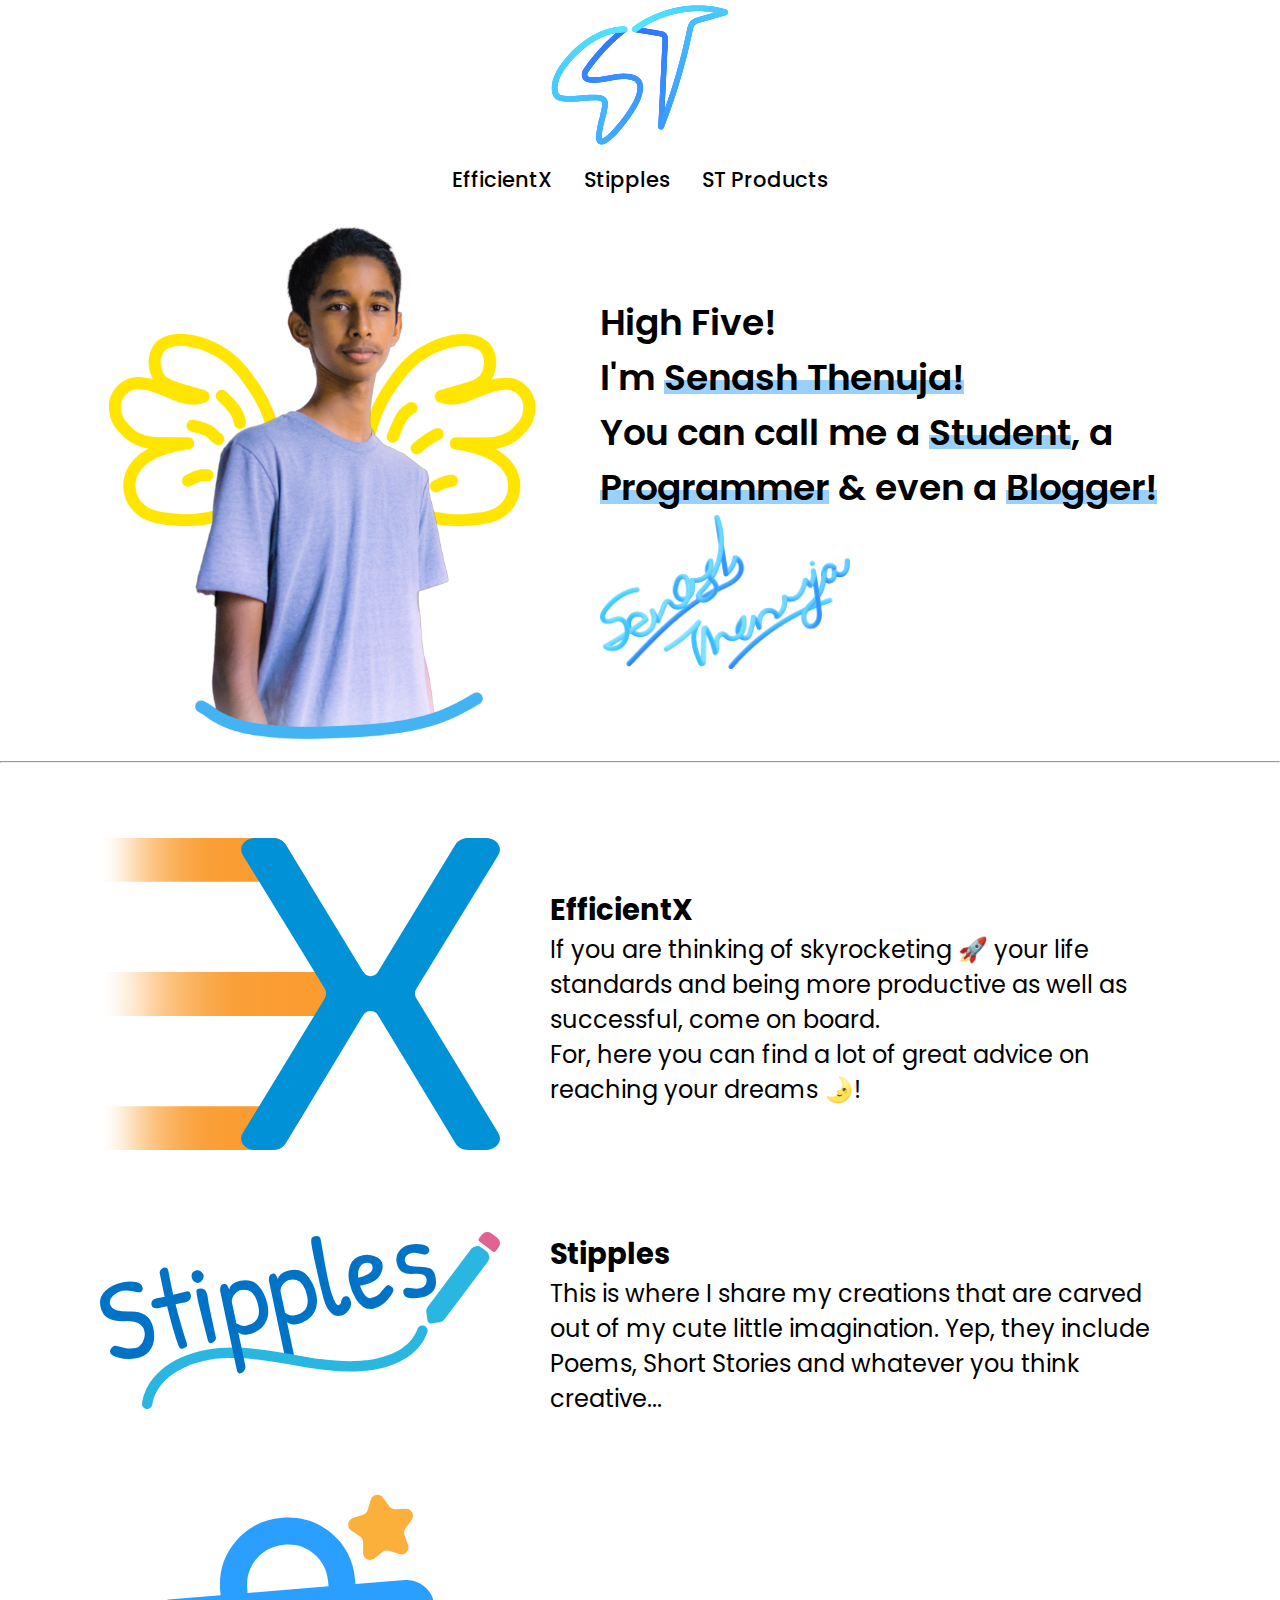
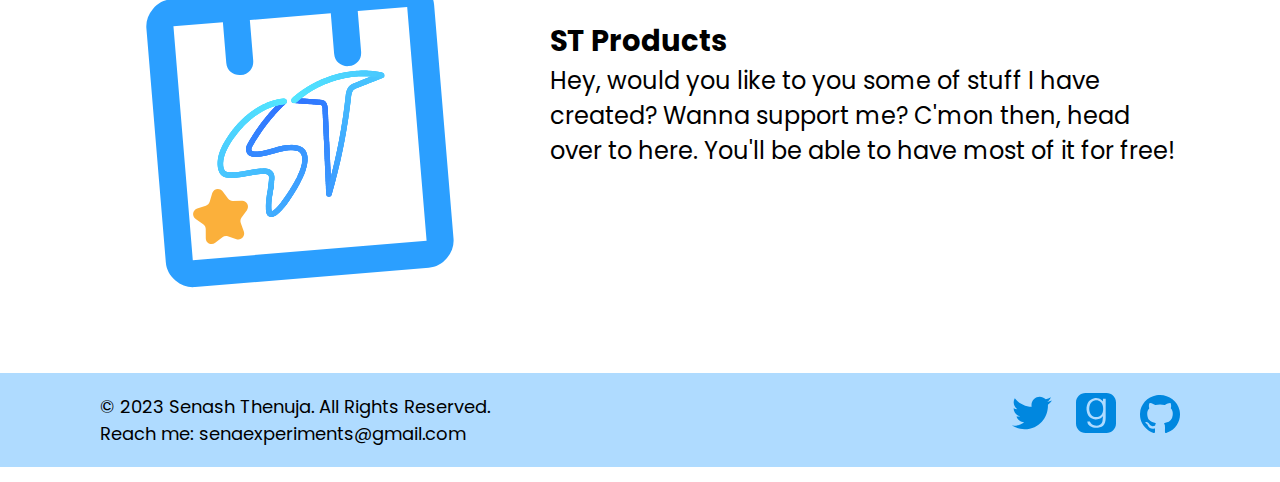
<file: index.html>
<!DOCTYPE html>
<html lang="en">

<head>
    <meta charset="UTF-8">
    <meta http-equiv="X-UA-Compatible" content="IE=edge">
    <meta name="viewport" content="width=device-width, initial-scale=1.0">
    <meta name="description"
        content="Fistbump!🤜🏼🤛🏼 I'm Senash Thenuja, a curious programmer, a student, a blogger and even a photographer!">
    <meta name="keywords" content="Personal Blog, Content Creator, Notionstor, Helpstor, Adventustor">
    <meta name="author" content="Senash Thenuja">
    <meta name="google-site-verification" content="EUGsBYHghgxvBne2sIu3U5zIcZ8pn66i8NJF_D2xC5k" />
    <title>Senash Thenuja</title>
    <link rel="icon" href="assets/tab-icon.svg">
    <link rel="stylesheet" href="style.css">
</head>

<body>
    <header>
        <div class="top_banner">
            <img src="assets/logo.svg" alt="Logo of Senash Thenuja" class="nav_logo">
            <nav class="nav_bar">
                <ul>
                    <li><a href="">EfficientX</a></li>
                    <li><a href="">Stipples</a></li>
                    <li><a href="">ST Products</a></li>
                </ul>
            </nav>
        </div>
    </header>


    <main>
        <div class="description">
            <div class="img_col">
                <img src="assets/Senash.png" alt="Senash Thenuja's Photo" id="senash" title="Senash Thenuja">
            </div>
            <div class="desc_col">
                <h1>High Five! <br>I'm <mark>Senash Thenuja!</mark><br>You can call me a <mark>Student</mark>, a
                    <mark>Programmer</mark> &
                    even a
                    <mark>Blogger!</mark>
                </h1>
                <img src="assets/Signature.png" alt="Signature of Senash Thenuja" id="signature">
            </div>
        </div>
        <hr>
        <div class="description">
            <div class="img_col">
                <img src="assets/efficientx.svg" alt="Logo of EfficientX" title="EfficientX">
            </div>
            <div class="desc_col">
                <h2>EfficientX</h2>
                <h3>If you are thinking of skyrocketing&nbsp;&#128640 your life standards and being more productive as
                    well as
                    successful,
                    come on board. <br> For, here you can find a lot of great advice on reaching your dreams &#127771!
                </h3>
            </div>
        </div>
        <div class="description">
            <div class="img_col">
                <img src="assets/stipples.svg" alt="Logo of Stipples" title="Stipples">
            </div>
            <div class="desc_col">
                <h2>Stipples</h2>
                <h3>This is where I share my creations that are carved out of my cute little imagination. Yep, they
                    include Poems, Short
                    Stories and whatever you think creative...</h3>
            </div>
        </div>
        <div class="description">
            <div class="img_col">
                <img src="assets/products.svg" alt="Logo of ST Products" title="ST Products">
            </div>
            <div class="desc_col">
                <h2>ST Products</h2>
                <h3>Hey, would you like to you some of stuff I have created? Wanna support me? C'mon then, head over to
                    here. You'll be able to have most of it for free! </h3>
            </div>
        </div>
    </main>


    <footer>
        <div class="footer">
            <div class="foot_info">
                <p class="con_txt">© 2023 Senash Thenuja. All Rights Reserved.<br>Reach me: senaexperiments@gmail.com
                </p>
            </div>
            <div class="social">
                <a href="https://twitter.com/SenaThenu" target="_blank"><img src="assets/twitter.svg" alt="Twitter"></a>
                <a href="https://www.goodreads.com/SenaThenu" target="_blank"><img src="assets/goodreads.svg"
                        alt="Goodreads"></a>
                <a href="https://github.com/SenaThenu" target="_blank"><img src="assets/github.svg" alt="GitHub"></a>
            </div>
        </div>


    </footer>
</body>

</html>
</file>
<file: style.css>
/* Importing the font */
@import url('https://fonts.googleapis.com/css2?family=Poppins:wght@400;500;600&display=swap');

/* Global Stylising */
* {
  margin: 0px;
  font-family: 'Poppins', sans-serif;
}

mark {
  display: inline-block;
  line-height: 32px;
  background: linear-gradient(to bottom,
      transparent 55%,
      #99d0fd 45%);
}

h1 {
  font-size: 36px;
  font-weight: 600;
}

h2 {
  font-size: 29px;
}

h3 {
  font-size: 24px;
  font-weight: 400;
}

p {
  font-size: 18px;
  font-weight: 400;
}

footer {
  background-color: #afdbff;
}

.top_banner img {
  display: block;
  width: 180px;
  margin: -15px auto;
}

.nav_bar ul {
  display: flex;
  flex-wrap: wrap;
  justify-content: center;
  list-style-type: none;
  margin: 0;
  padding: 0;
  overflow: hidden;
}

.nav_bar li {
  float: left;
}

.nav_bar a {
  display: block;
  font-size: 21px;
  font-weight: 500;
  text-align: center;
  color: black;
  padding: 14px 16px;
  text-decoration: none;
  transition: all 0.25s ease;
}

.nav_bar a:hover {
  font-weight: 600;
  letter-spacing: 2px;
  color: #1c8af9;
}

.description {
  display: flex;
  justify-content: center;
  align-items: center;
  margin: 75px 100px;
}

.img_col {
  align-items: center;
  text-align: center;
}

.img_col img {
  width: 400px;
}

#senash {
  width: 450px;
  margin: -60px auto;
}

.desc_col {
  margin-left: 50px;
}

#signature {
  width: 250px;
}

.footer {
  display: grid;
  grid-template-columns: 50% 50%;
  padding: 20px 0px;
}

.foot_info {
  margin-left: 100px;
  text-align: left;
}

.social {
  margin-right: 100px;
  text-align: right;
}

.social img {
  display: inline-block;
  width: 40px;
  margin-left: 20px;
}
</file>
